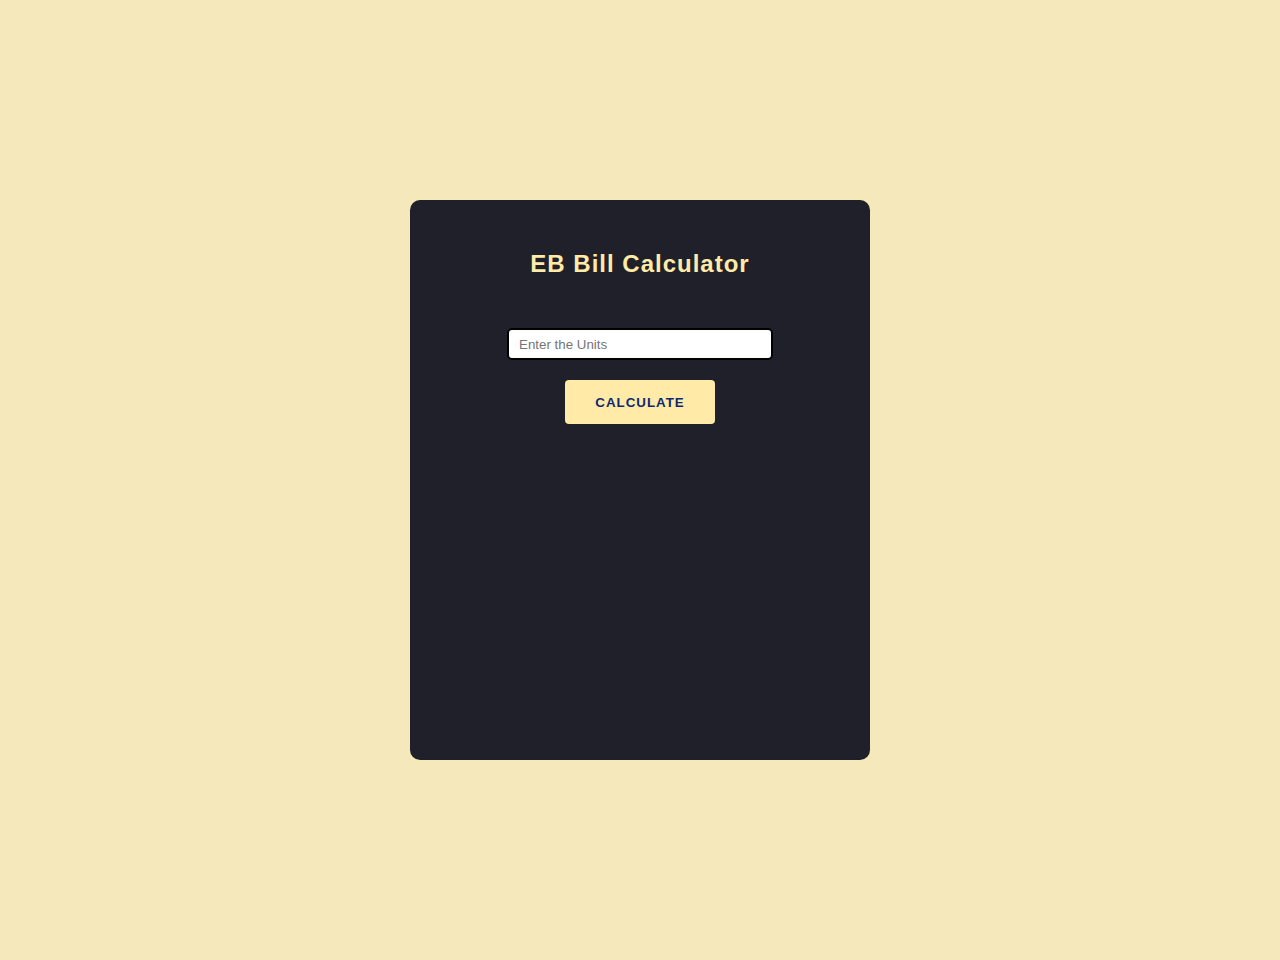
<file: EB Bill calculator/index.html>
<!DOCTYPE html>
<html lang="en">
<head>
    <meta charset="UTF-8">
    <meta name="viewport" content="width=device-width, initial-scale=1.0">
    <link rel="stylesheet" href="style.css">
    <title>EB Bill Calculator</title>
</head>
<body>
    <div id="wrapper">
        <h2>EB Bill Calculator</h2>
        <div class="inputdiv">
            <input type="text" id="input" placeholder="Enter the Units">
        </div>
        <div>
            <button type="submit" onclick="calculator()">CALCULATE</button>
        </div>
        <div id="result" >

        </div>
    </div>
    <script>


        function calculator(){
            
            let units=Number(document.getElementById("input").value)
            let result=0
            let r=document.getElementById("result")
            if(units<=50){
                result=units*0.75
                r.innerHTML= `You Should Pay Rs. 0.75/unit 
                so you should pay `+result
            }
            else if (units>50 && units<=150){
                result=units*1
                r.innerHTML= "You Should Pay Rs. 1/unit"
                // res.innerHTML("You Should Pay Rs. 1/unit")

            }
            else if(units>150 && units<=250){
                result=units*1.3
                r.innerHTML= "You Should Pay Rs. 1.3/unit"
                // res.innerHTML("You Should Pay Rs. 1.3/unit")

            }
            else{
                result=units*1.5
                r.innerHTML= "You Should Pay Rs. 1.5/unit"+result
                //res.innerHTML="You Should Pay Rs. 1.5/unit")
            }
            
            //r.innerHTML= "You should pay Rs."+result

            
        }
        
    </script>

    
</body>
</html>
</file>
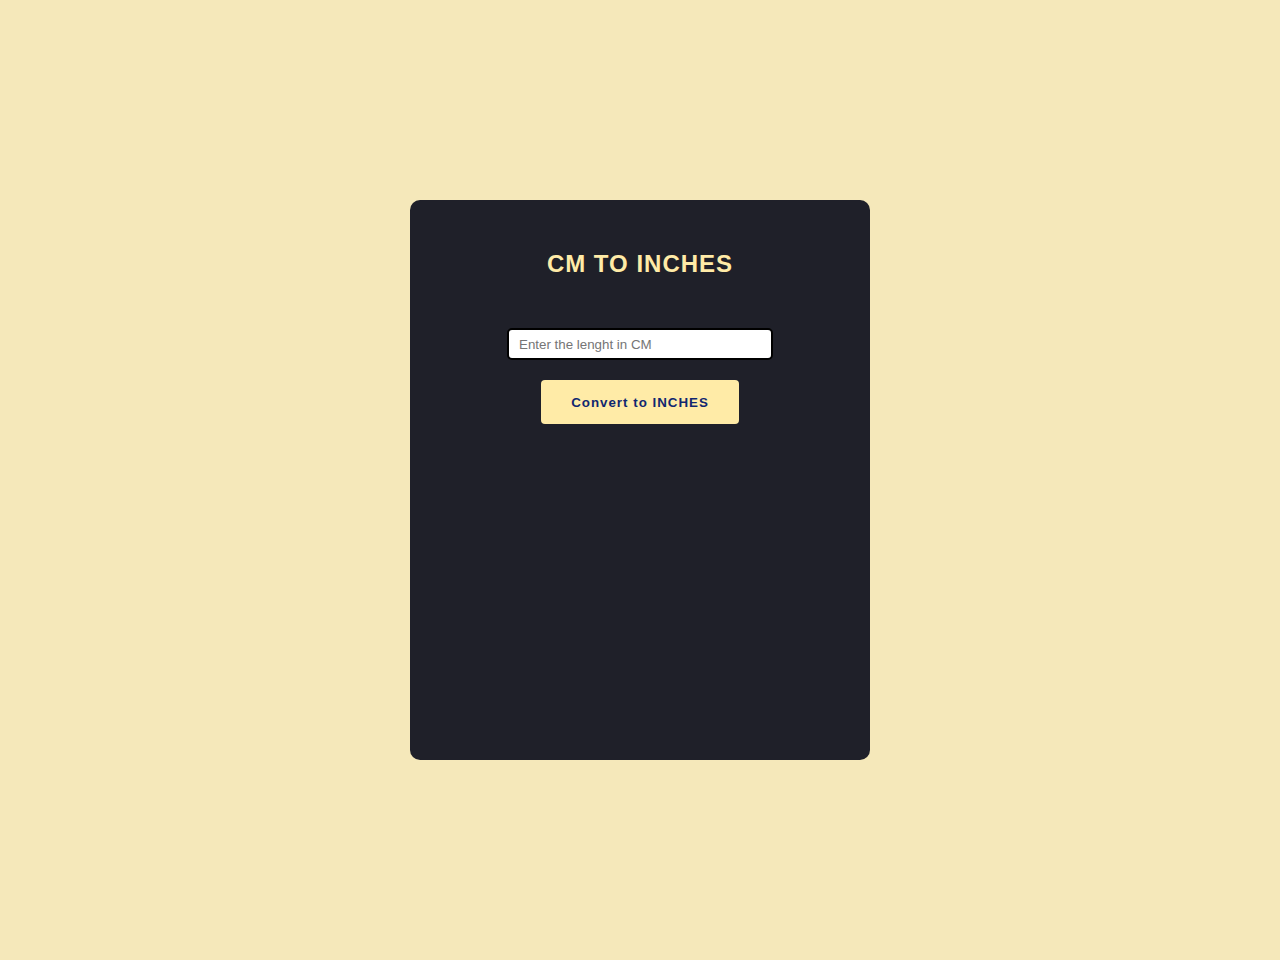
<file: Length Converter/index.html>
<!DOCTYPE html>
<html lang="en">
<head>
    <meta charset="UTF-8">
    <meta name="viewport" content="width=device-width, initial-scale=1.0">
    <link rel="stylesheet" href="style.css">
    <title>Length Converter</title>
</head>
<body>
    <div id="wrapper">
        <h2>CM TO INCHES</h2>
        <div class="inputdiv">
            <input type="text" id="input" placeholder="Enter the lenght in CM">
        </div>
        <div>
            <button type="submit" onclick="convert()">Convert to INCHES</button>
        </div>
        <div id="result" >

        </div>
    </div>
    <script>
        function convert(){
            let cmval=Number(document.getElementById("input").value)
            let inchval=cmval/2.54
            let result=document.getElementById("result")
            result.innerHTML=inchval.toFixed(2)+" inches"
        }
        
    </script>
</body>
</html>
</file>
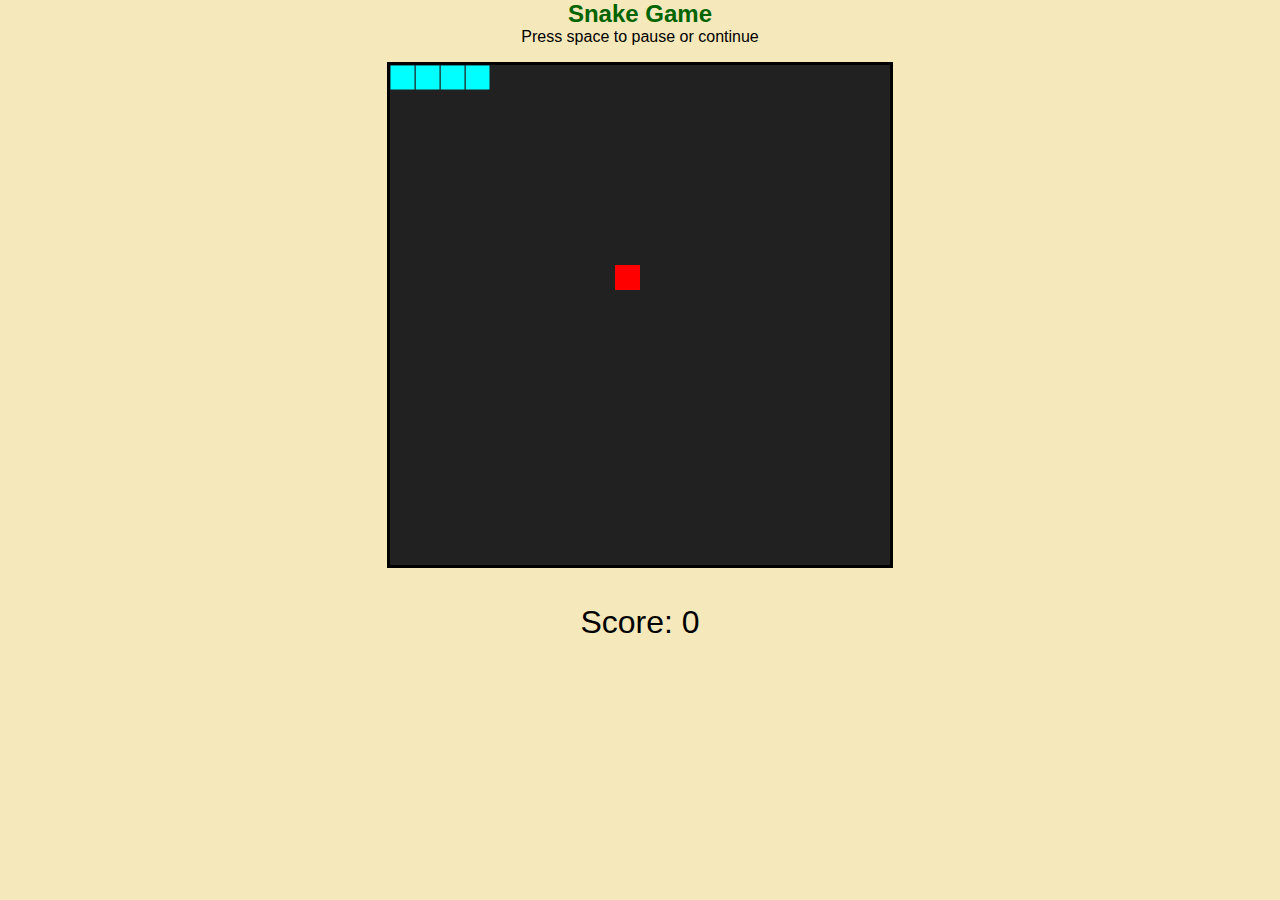
<file: Snake Game/index.html>
<!DOCTYPE html>
<html lang="en">
<head>
    <meta charset="UTF-8">
    <meta http-equiv="X-UA-Compatible" content="IE=edge">
    <meta name="viewport" content="width=device-width, initial-scale=1.0">
    <link rel="stylesheet" href="style.css">
    <script src="app.js" defer></script>
    <title>Snake Game</title>
</head>
<body>
    <h2>Snake Game</h2>
    <div id="msg">Press space to pause or continue</div>
    <div id="container">
        <canvas id="gameBoard" width="500" height="500"></canvas>
        <div id="score">Score: <span id="scoreVal">0</span></div>
    </div>
</body>
</html>
</file>
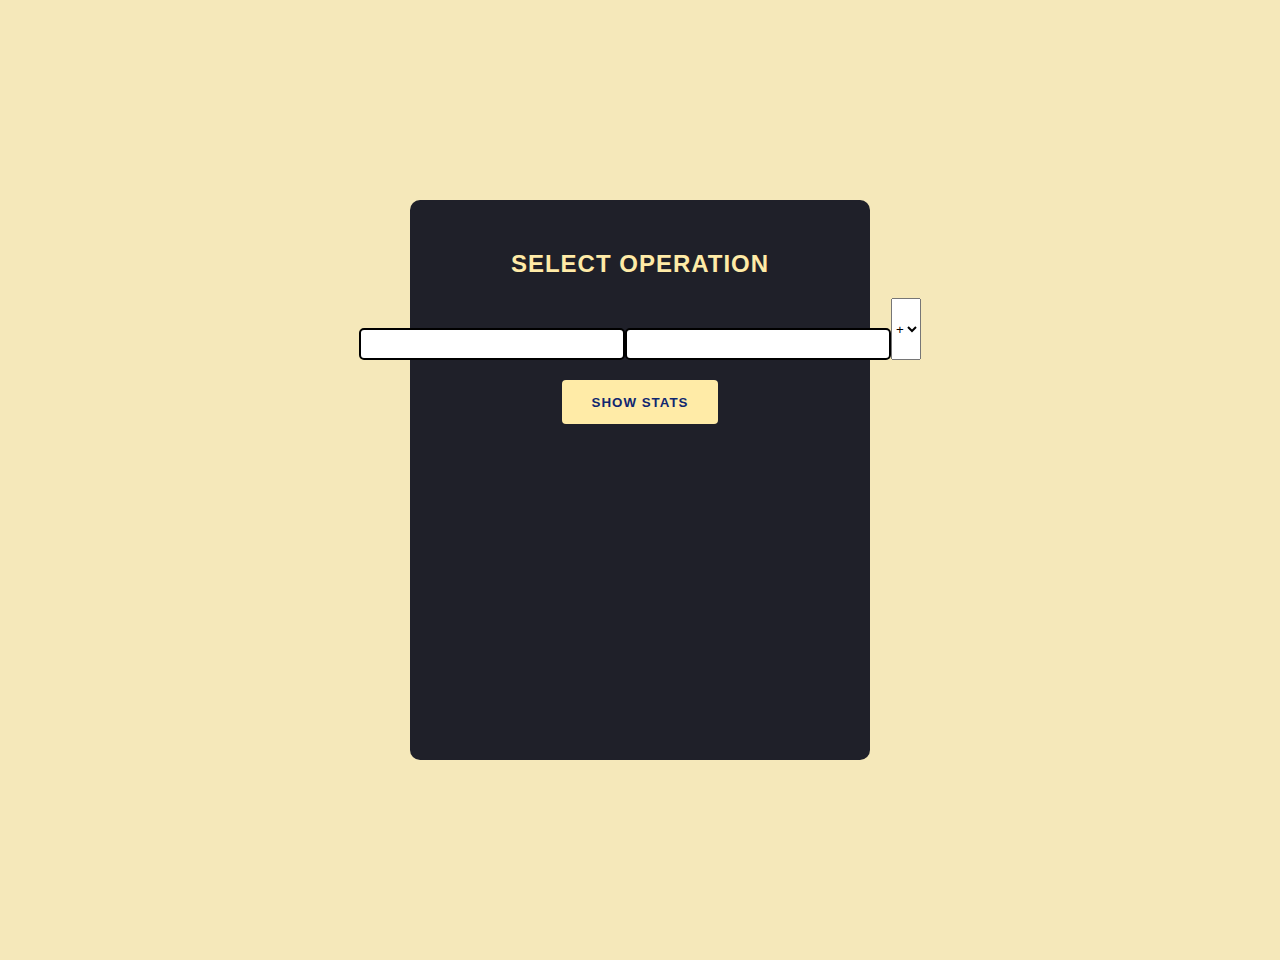
<file: stats/index.html>
<!DOCTYPE html>
<html lang="en">
<head>
    <meta charset="UTF-8">
    <meta name="viewport" content="width=device-width, initial-scale=1.0">
    <link rel="stylesheet" href="style.css">
    <title>Calculator</title>
</head>
<body>
    <div id="wrapper">
        <h2>SELECT OPERATION</h2>
        <div class="inputdiv">
            <div><input type="text" id="input1"></div>
            <div><input type="text" id="input2"></div>
            <select  id="input">
                <option value="+">+</option>
                <option value="-">-</option>
                <option value="*">*</option>
                <option value="/">/</option>

            </select>
        </div>
        <div>
            <button type="submit">SHOW STATS</button>
        </div>
        
    </div>
    <script src="script.js"></script>
        
</body>
</html>
</file>
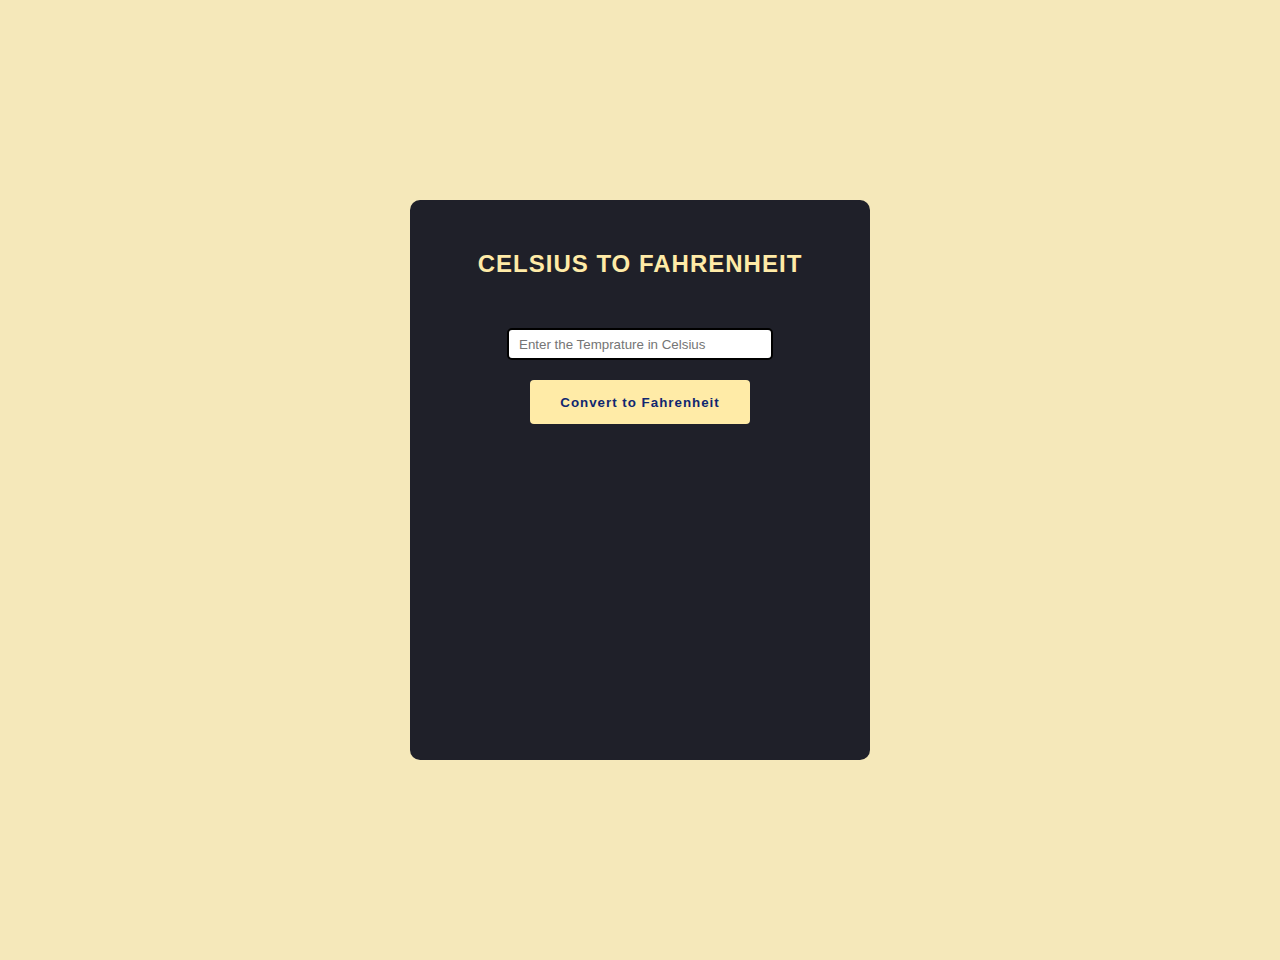
<file: Temprature Conveter/index.html>
<!DOCTYPE html>
<html lang="en">
<head>
    <meta charset="UTF-8">
    <meta name="viewport" content="width=device-width, initial-scale=1.0">
    <link rel="stylesheet" href="style.css">
    <title>Temprature Converter</title>
</head>
<body>
    <div id="wrapper">
        <h2>CELSIUS TO FAHRENHEIT</h2>
        <div class="inputdiv">
            <input type="text" id="input" placeholder="Enter the Temprature in Celsius">
        </div>
        <div>
            <button type="submit" onclick="convert()">Convert to Fahrenheit</button>
        </div>
        
       <div id="result">
        </div>
    </div>    

    <script>
        function convert(){
            let celval = Number(document.getElementById("input").value)
            let farval = (celval * 9/5) + 32
            let result = document.getElementById("result")
            result.innerHTML = farval+"F"
        }
    </script>    
</body>
</html>
</file>
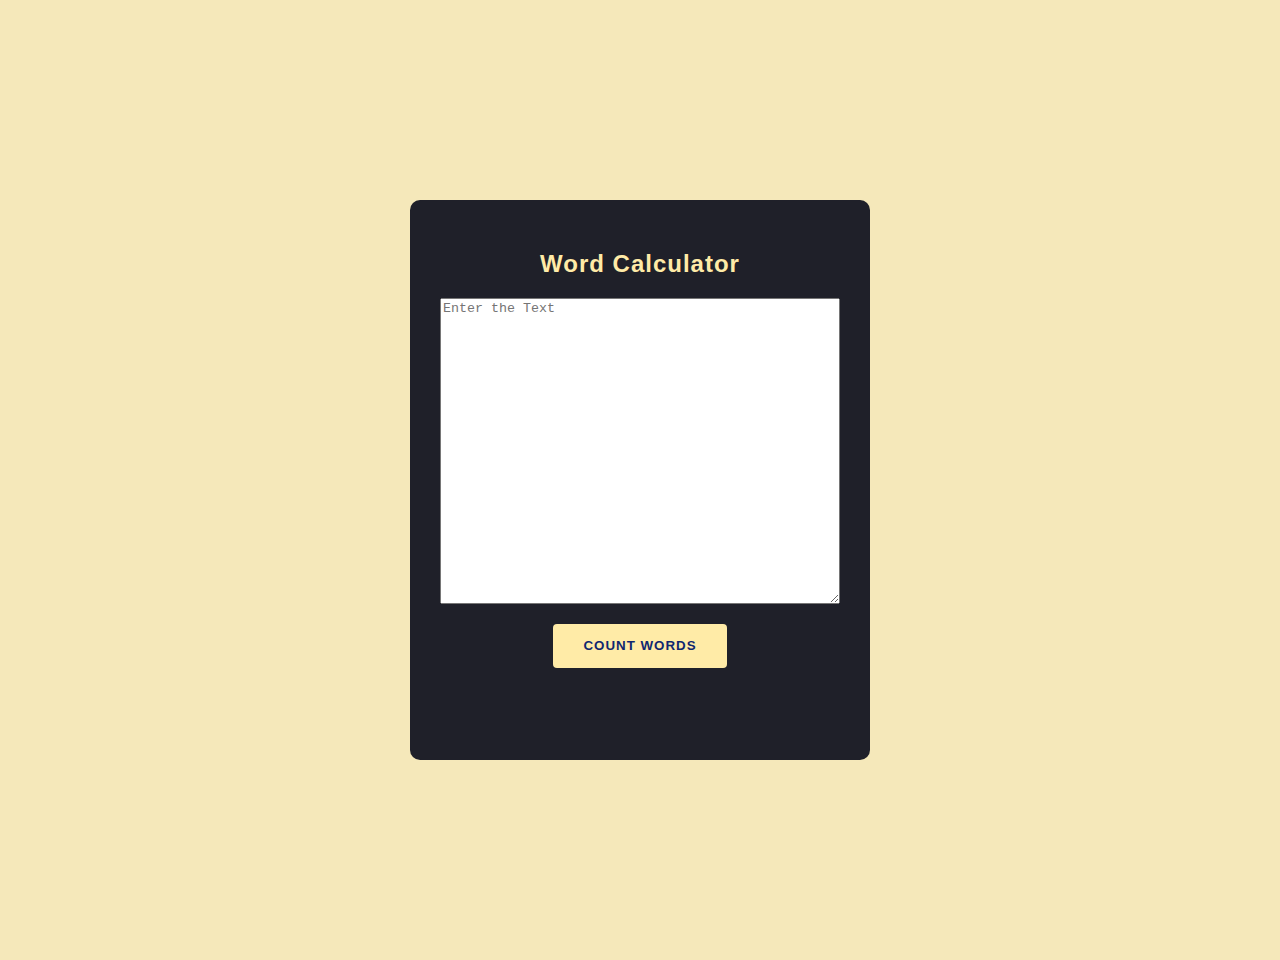
<file: Words calculator/index.html>
<!DOCTYPE html>
<html lang="en">
<head>
    <meta charset="UTF-8">
    <meta name="viewport" content="width=device-width, initial-scale=1.0">
    <link rel="stylesheet" href="style.css">
    <title>Word Calculator</title>
</head>
<body>
    <div id="wrapper">
        <h2>Word Calculator</h2>
        <div class="inputdiv">
            <textarea name="paragragh" id="input" cols="300" rows="20" placeholder="Enter the Text"></textarea>
        </div>
        <div>
            <button type="submit" onclick="calculate()">COUNT WORDS</button>
        </div>
        <div id="result" >
    
        </div>
    </div>
    <script>
        function calculate(){
            let text=document.getElementById("input").value;
            let wordcount=0;
            for(let i = 0 ; i < text.length;i++ ){
                let cur=text[i];
                if(cur!==" "){
                    wordcount+=1
                }
            }
            let result=document.getElementById("result")
            result.innerHTML=wordcount+" Words";
        
            
        }
    </script>
</body>
</html>
</file>
<file: EB Bill calculator/style.css>
html,
body{
   margin: 0;
   font-family:Arial, Helvetica, sans-serif;
   background-color:#f5e8ba;
}

#wrapper div,#wrapper h2{
    display:flex;
    justify-content: center;
    
}

h2{
    color:#ffeba7;
    letter-spacing: 1px;
}
input{
    border-radius: 5px;
    border: 2px solid black ;
    margin-top:30px;
    height:2em;
    width:250px;
    padding-left:10px;
}

input:active{
    border:none;
}
#wrapper{
    height:500px;
    width:400px;
    margin:200px auto;
    background-color:#1f2029;
    border-radius:10px;
    padding:30px;
}

button{
    margin-top:20px;
    background-color:#ffeba7;
    border-radius: 4px;
    height: 44px;
    font-weight: 600;
    padding: 0 30px;
    letter-spacing: 1px;
    border: none;
    color: #102770;
}

button:hover{
    cursor:pointer;
}
#result{
    color:white;
    margin-top:20px;
    font-size:32px;
}
</file>
<file: Length Converter/style.css>
html,
body{
   margin: 0;
   font-family:Arial, Helvetica, sans-serif;
   background-color:#f5e8ba;
}

#wrapper div,#wrapper h2{
    display:flex;
    justify-content: center;
    
}

h2{
    color:#ffeba7;
    letter-spacing: 1px;
}
input{
    border-radius: 5px;
    border: 2px solid black ;
    margin-top:30px;
    height:2em;
    width:250px;
    padding-left:10px;
}

input:active{
    border:none;
}
#wrapper{
    height:500px;
    width:400px;
    margin:200px auto;
    background-color:#1f2029;
    border-radius:10px;
    padding:30px;
}

button{
    margin-top:20px;
    background-color:#ffeba7;
    border-radius: 4px;
    height: 44px;
    font-weight: 600;
    padding: 0 30px;
    letter-spacing: 1px;
    border: none;
    color: #102770;
}

button:hover{
    cursor:pointer;
}
#result{
    color:white;
    margin-top:20px;
    font-size:32px;
}
</file>
<file: Snake Game/style.css>
*{
    margin:0;
    padding:0;
    font-family: 'Gill Sans', 'Gill Sans MT', Calibri, 'Trebuchet MS', sans-serif;
    background-color: #f5e8ba;
    text-align: center;
}

h2{
    color:darkgreen;
}

#msg{   
    margin-bottom: 1em;
}

#gameBoard{
    border:3px solid;
}

#score{
    margin-top: 1em;
    font-size:2em;
}
</file>
<file: stats/style.css>
html,
body{
   margin: 0;
   font-family:Arial, Helvetica, sans-serif;
   background-color:#f5e8ba;
}

#wrapper div,#wrapper h2{
    display:flex;
    justify-content: center;
    
}

h2{
    color:#ffeba7;
    letter-spacing: 1px;
}

#input1{
    border-radius: 5px;
    border: 2px solid black ;
    margin-top:30px;
    height:2em;
    width:250px;
    padding-left:10px;
}
#input2{
    border-radius: 5px;
    border: 2px solid black ;
    margin-top:30px;
    height:2em;
    width:250px;
    padding-left:10px;
}
input{
    border-radius: 5px;
    border: 2px solid black ;
    margin-top:30px;
    height:2em;
    width:250px;
    padding-left:10px;
}



input:active{
    border:none;
}
#wrapper{
    height:500px;
    width:400px;
    margin:200px auto;
    background-color:#1f2029;
    border-radius:10px;
    padding:30px;
}

button{
    margin-top:20px;
    background-color:#ffeba7;
    border-radius: 4px;
    height: 44px;
    font-weight: 600;
    padding: 0 30px;
    letter-spacing: 1px;
    border: none;
    color: #102770;
}

button:hover{
    cursor:pointer;
}
#result{
    color:white;
    margin-top:20px;
    font-size:32px;
}
</file>
<file: Temprature Conveter/style.css>
html,
body{
   margin: 0;
   font-family:Arial, Helvetica, sans-serif;
   background-color:#f5e8ba;
}

#wrapper div,#wrapper h2{
    display:flex;
    justify-content: center;
    
}

h2{
    color:#ffeba7;
    letter-spacing: 1px;
}
input{
    border-radius: 5px;
    border: 2px solid black ;
    margin-top:30px;
    height:2em;
    width:250px;
    padding-left:10px;
}

input:active{
    border:none;
}
#wrapper{
    height:500px;
    width:400px;
    margin:200px auto;
    background-color:#1f2029;
    border-radius:10px;
    padding:30px;
}

button{
    margin-top:20px;
    background-color:#ffeba7;
    border-radius: 4px;
    height: 44px;
    font-weight: 600;
    padding: 0 30px;
    letter-spacing: 1px;
    border: none;
    color: #102770;
}

button:hover{
    cursor:pointer;
}
#result{
    color:white;
    margin-top:20px;
    font-size:32px;
}
</file>
<file: Words calculator/style.css>
html,
body{
   margin: 0;
   font-family:Arial, Helvetica, sans-serif;
   background-color:#f5e8ba;
}

#wrapper div,#wrapper h2{
    display:flex;
    justify-content: center;
    
}

h2{
    color:#ffeba7;
    letter-spacing: 1px;
}
input{
    border-radius: 5px;
    border: 2px solid black ;
    margin-top:30px;
    height:2em;
    width:250px;
    padding-left:10px;
}

input:active{
    border:none;
}
#wrapper{
    height:500px;
    width:400px;
    margin:200px auto;
    background-color:#1f2029;
    border-radius:10px;
    padding:30px;
}

button{
    margin-top:20px;
    background-color:#ffeba7;
    border-radius: 4px;
    height: 44px;
    font-weight: 600;
    padding: 0 30px;
    letter-spacing: 1px;
    border: none;
    color: #102770;
}

button:hover{
    cursor:pointer;
}
#result{
    color:white;
    margin-top:20px;
    font-size:32px;
}
</file>
